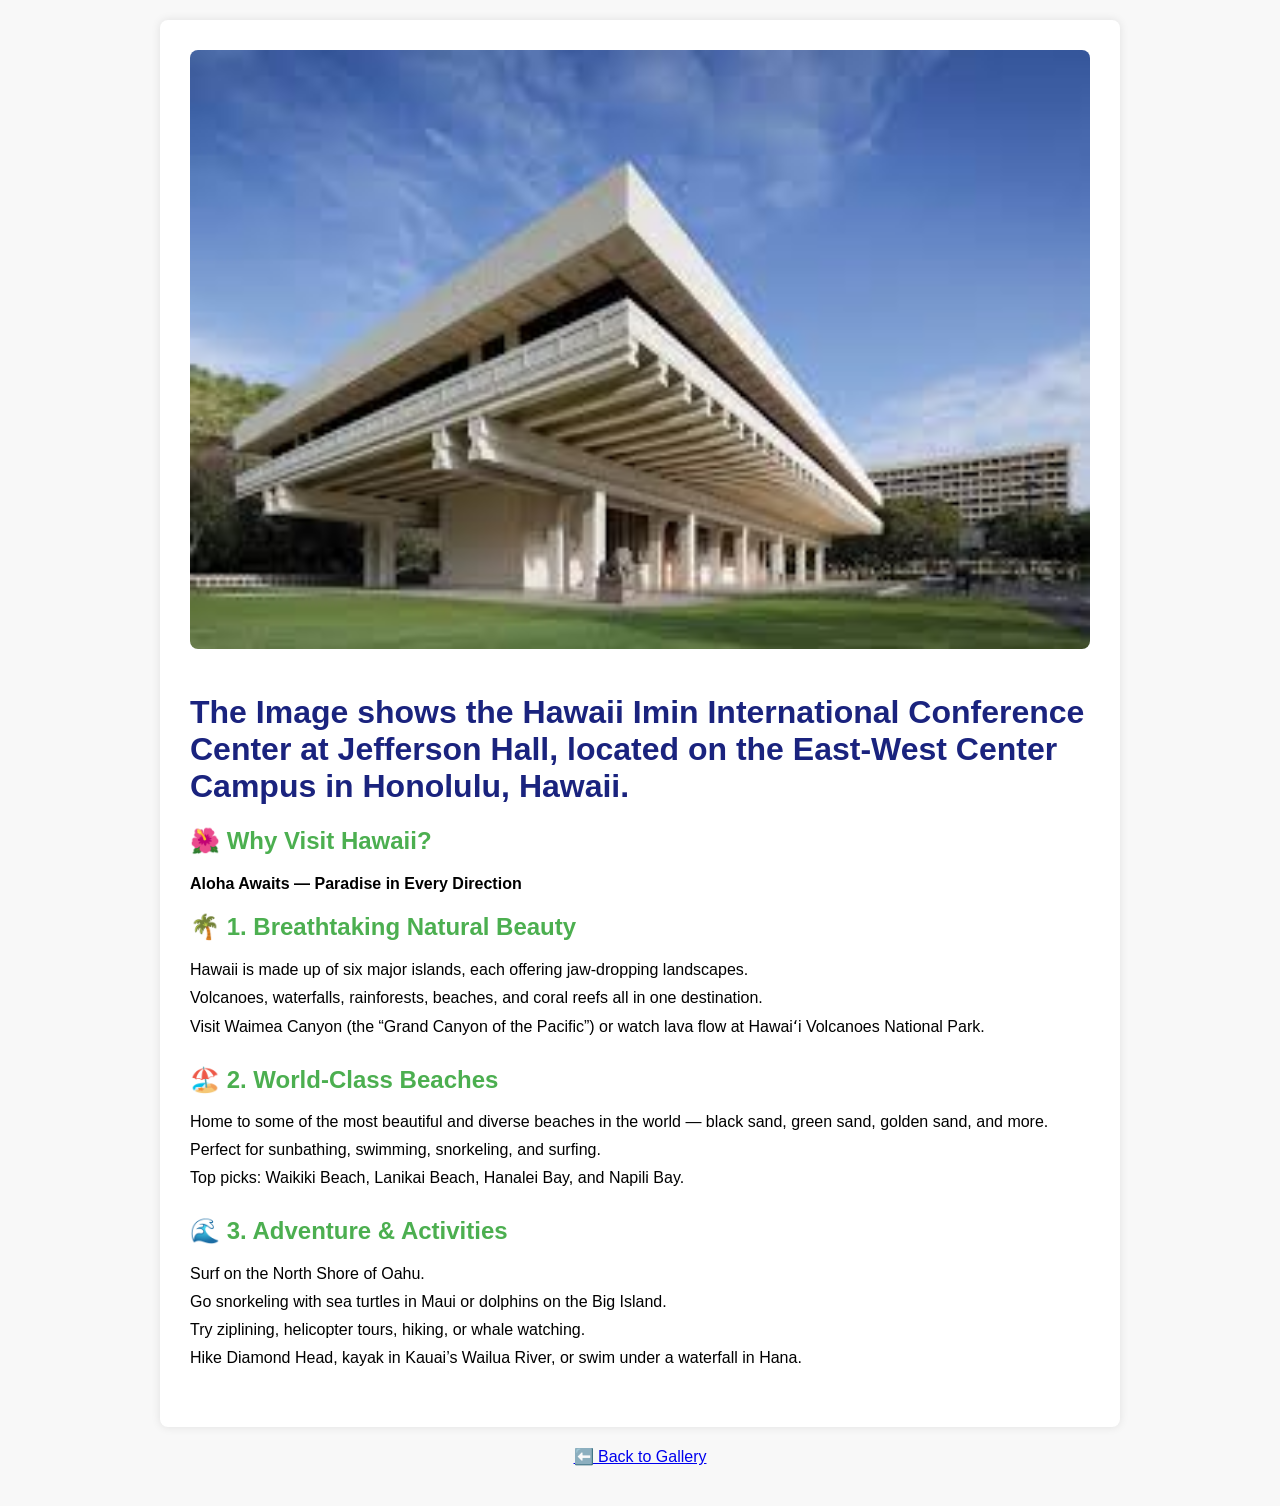
<file: hawaii-form.html>
<!DOCTYPE html>
<html lang="en">
<head>
    <meta charset="UTF-8">
    <title>Hawaii Imin Conference Center</title>
    <style>
        body {
            font-family: Arial, sans-serif;
            background: #f8f8f8;
            margin: 0;
            padding: 20px;
        }
        .container {
            background: white;
            padding: 30px;
            max-width: 900px;
            margin: 0 auto;
            border-radius: 8px;
            box-shadow: 0 0 10px rgba(0,0,0,0.1);
        }
        img {
            width: 100%;
            border-radius: 8px;
            margin-bottom: 20px;
        }
        h1 {
            color: #1a237e;
        }
        h2 {
            color: #4caf50;
        }
        ul {
            list-style-type: none;
            padding-left: 0;
        }
        li {
            margin-bottom: 10px;
        }
        .section {
            margin-bottom: 30px;
        }
    </style>
</head>
<body>
    <div class="container">
        <img src="images/travel-3.jpeg" alt="Hawaii Imin International Conference Center">
        <h1>The Image shows the Hawaii Imin International Conference Center at Jefferson Hall, located on the East-West Center Campus in Honolulu, Hawaii.</h1>

        <h2>🌺 Why Visit Hawaii?</h2>
        <p><strong>Aloha Awaits — Paradise in Every Direction</strong></p>

        <div class="section">
            <h2>🌴 1. Breathtaking Natural Beauty</h2>
            <ul>
                <li>Hawaii is made up of six major islands, each offering jaw-dropping landscapes.</li>
                <li>Volcanoes, waterfalls, rainforests, beaches, and coral reefs all in one destination.</li>
                <li>Visit Waimea Canyon (the “Grand Canyon of the Pacific”) or watch lava flow at Hawaiʻi Volcanoes National Park.</li>
            </ul>
        </div>

        <div class="section">
            <h2>🏖️ 2. World-Class Beaches</h2>
            <ul>
                <li>Home to some of the most beautiful and diverse beaches in the world — black sand, green sand, golden sand, and more.</li>
                <li>Perfect for sunbathing, swimming, snorkeling, and surfing.</li>
                <li>Top picks: Waikiki Beach, Lanikai Beach, Hanalei Bay, and Napili Bay.</li>
            </ul>
        </div>

        <div class="section">
            <h2>🌊 3. Adventure & Activities</h2>
            <ul>
                <li>Surf on the North Shore of Oahu.</li>
                <li>Go snorkeling with sea turtles in Maui or dolphins on the Big Island.</li>
                <li>Try ziplining, helicopter tours, hiking, or whale watching.</li>
                <li>Hike Diamond Head, kayak in Kauai’s Wailua River, or swim under a waterfall in Hana.</li>
            </ul>
        </div>
    </div>
    <div style="text-align:center; margin: 20px;">
    <a href="index.html#gallery" class="btn">⬅️ Back to Gallery</a>
  </div>

</body>
</html>
</file>
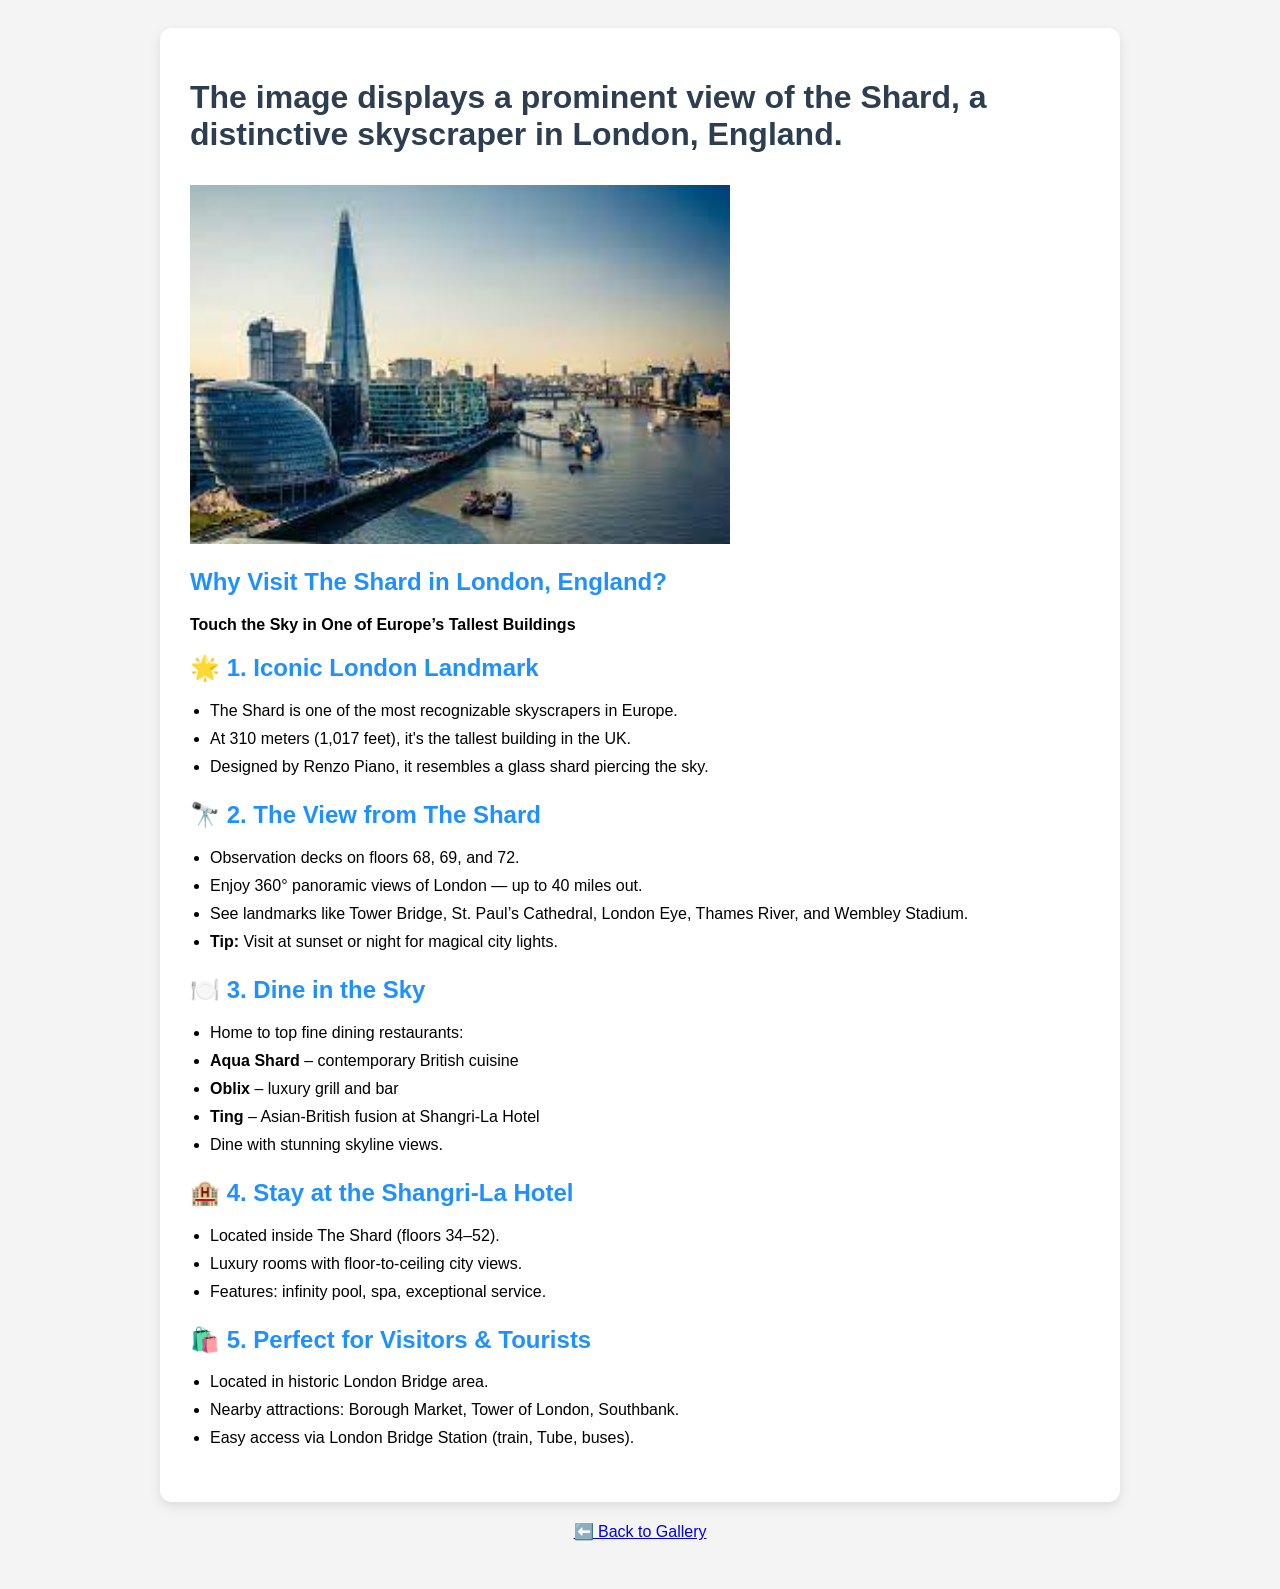
<file: london-form.html>
<!DOCTYPE html>
<html lang="en">
<head>
  <meta charset="UTF-8">
  <title>The Shard - London Travel Info</title>
  <style>
    body {
      font-family: Arial, sans-serif;
      background: #f4f4f4;
      padding: 20px;
    }
    .container {
      background-color: #fff;
      max-width: 900px;
      margin: auto;
      padding: 30px;
      border-radius: 12px;
      box-shadow: 0 4px 12px rgba(0,0,0,0.1);
    }
    
    h1 {
      color: #2c3e50;
    }
    h2 {
      color: #1e90ff;
    }
    ul {
      padding-left: 20px;
    }
    ul li {
      margin-bottom: 10px;
    }
    .section {
      margin-bottom: 25px;
    }
  </style>
</head>
<body>
  <div class="container">
   

    <h1>The image displays a prominent view of the Shard, a distinctive skyscraper in London, England.</h1>
      <img src="images/travel-6.jpeg" style="width:60%; max-height:500px; object-fit:cover; margin-top:10px;">
  
    <h2>Why Visit The Shard in London, England?</h2>
    <p><strong>Touch the Sky in One of Europe’s Tallest Buildings</strong></p>

    <div class="section">
      <h2>🌟 1. Iconic London Landmark</h2>
      <ul>
        <li>The Shard is one of the most recognizable skyscrapers in Europe.</li>
        <li>At 310 meters (1,017 feet), it's the tallest building in the UK.</li>
        <li>Designed by Renzo Piano, it resembles a glass shard piercing the sky.</li>
      </ul>
    </div>

    <div class="section">
      <h2>🔭 2. The View from The Shard</h2>
      <ul>
        <li>Observation decks on floors 68, 69, and 72.</li>
        <li>Enjoy 360° panoramic views of London — up to 40 miles out.</li>
        <li>See landmarks like Tower Bridge, St. Paul’s Cathedral, London Eye, Thames River, and Wembley Stadium.</li>
        <li><strong>Tip:</strong> Visit at sunset or night for magical city lights.</li>
      </ul>
    </div>

    <div class="section">
      <h2>🍽️ 3. Dine in the Sky</h2>
      <ul>
        <li>Home to top fine dining restaurants:</li>
        <li><strong>Aqua Shard</strong> – contemporary British cuisine</li>
        <li><strong>Oblix</strong> – luxury grill and bar</li>
        <li><strong>Ting</strong> – Asian-British fusion at Shangri-La Hotel</li>
        <li>Dine with stunning skyline views.</li>
      </ul>
    </div>

    <div class="section">
      <h2>🏨 4. Stay at the Shangri-La Hotel</h2>
      <ul>
        <li>Located inside The Shard (floors 34–52).</li>
        <li>Luxury rooms with floor-to-ceiling city views.</li>
        <li>Features: infinity pool, spa, exceptional service.</li>
      </ul>
    </div>

    <div class="section">
      <h2>🛍️ 5. Perfect for Visitors & Tourists</h2>
      <ul>
        <li>Located in historic London Bridge area.</li>
        <li>Nearby attractions: Borough Market, Tower of London, Southbank.</li>
        <li>Easy access via London Bridge Station (train, Tube, buses).</li>
      </ul>
    </div>
  </div>
  <div style="text-align:center; margin: 20px;">
    <a href="index.html#gallery" class="btn">⬅️ Back to Gallery</a>
  </div>
</body>
</html>
</file>
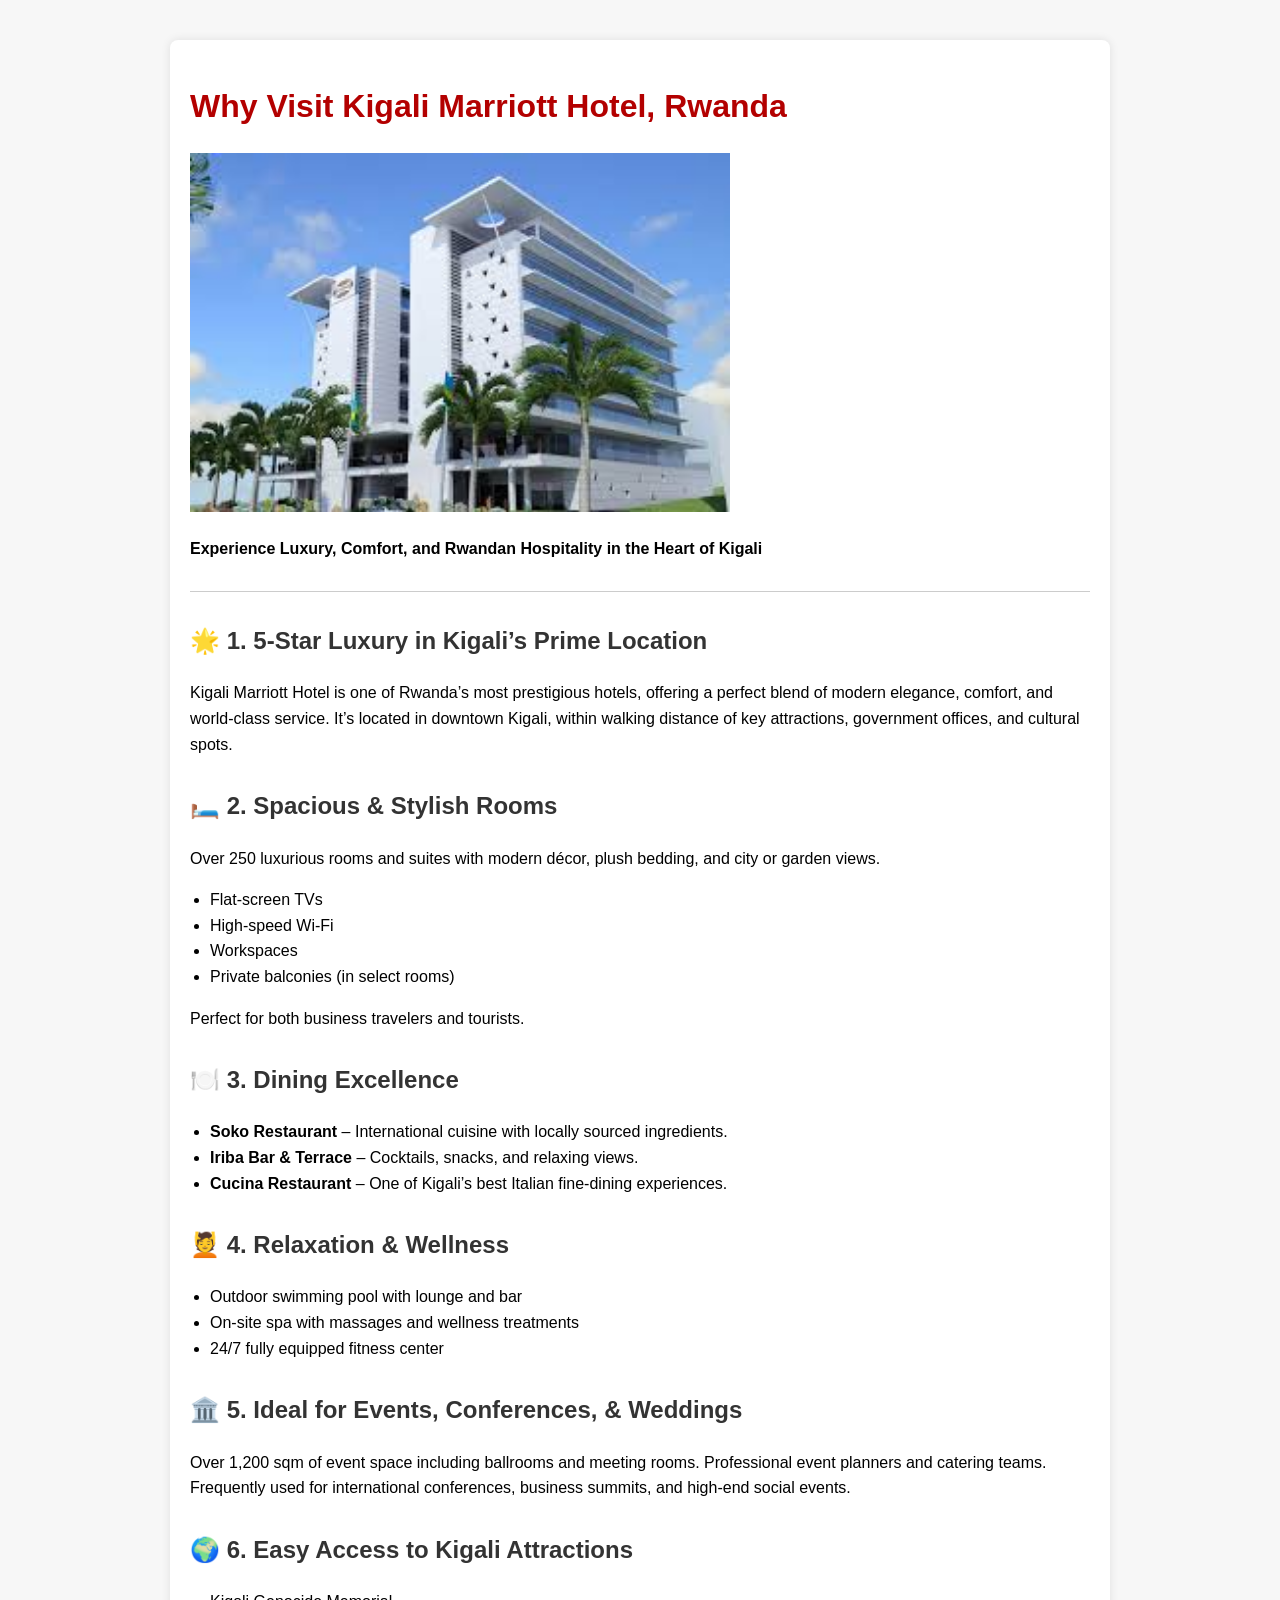
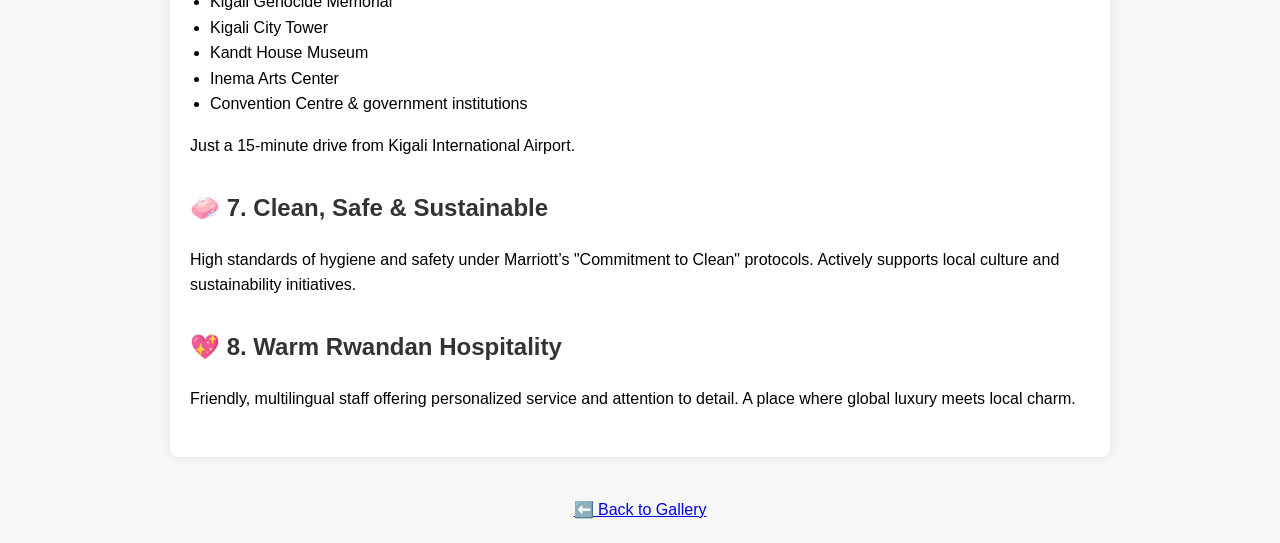
<file: marriott-details.html>
<!DOCTYPE html>
<html lang="en">
<head>
  <meta charset="UTF-8">
  <title>Kigali Marriott Hotel - Visit Details</title>
  <meta name="viewport" content="width=device-width, initial-scale=1.0">
  <style>
    body {
      font-family: Arial, sans-serif;
      margin: 0;
      padding: 0;
      background-color: #f7f7f7;
      line-height: 1.6;
    }
    .container {
      max-width: 900px;
      margin: 40px auto;
      padding: 20px;
      background: #fff;
      box-shadow: 0 0 10px rgba(0,0,0,0.1);
      border-radius: 8px;
    }
    
    h1 {
      color: #b30000;
      margin-bottom: 10px;
    }
    h2 {
      margin-top: 30px;
      color: #333;
    }
    .section {
      margin-bottom: 25px;
    }
    ul {
      padding-left: 20px;
    }
    .icon {
      font-size: 18px;
      margin-right: 8px;
    }
    hr {
      margin: 30px 0;
      border: none;
      border-top: 1px solid #ccc;
    }
  </style>
</head>
<body>
  <div class="container">
   
    <h1>Why Visit Kigali Marriott Hotel, Rwanda</h1>
    <img src="images/travel-7.jpeg" alt="Radisson Blu Hotel" style="width:60%; max-height:500px; object-fit:cover; margin-top:10px;">
  
    <p><strong>Experience Luxury, Comfort, and Rwandan Hospitality in the Heart of Kigali</strong></p>

    <hr>

    <div class="section">
      <h2>🌟 1. 5-Star Luxury in Kigali’s Prime Location</h2>
      <p>
        Kigali Marriott Hotel is one of Rwanda’s most prestigious hotels, offering a perfect blend of modern elegance, comfort, and world-class service. It’s located in downtown Kigali, within walking distance of key attractions, government offices, and cultural spots.
      </p>
    </div>

    <div class="section">
      <h2>🛏️ 2. Spacious & Stylish Rooms</h2>
      <p>
        Over 250 luxurious rooms and suites with modern décor, plush bedding, and city or garden views.
      </p>
      <ul>
        <li>Flat-screen TVs</li>
        <li>High-speed Wi-Fi</li>
        <li>Workspaces</li>
        <li>Private balconies (in select rooms)</li>
      </ul>
      <p>Perfect for both business travelers and tourists.</p>
    </div>

    <div class="section">
      <h2>🍽️ 3. Dining Excellence</h2>
      <ul>
        <li><strong>Soko Restaurant</strong> – International cuisine with locally sourced ingredients.</li>
        <li><strong>Iriba Bar & Terrace</strong> – Cocktails, snacks, and relaxing views.</li>
        <li><strong>Cucina Restaurant</strong> – One of Kigali’s best Italian fine-dining experiences.</li>
      </ul>
    </div>

    <div class="section">
      <h2>💆 4. Relaxation & Wellness</h2>
      <ul>
        <li>Outdoor swimming pool with lounge and bar</li>
        <li>On-site spa with massages and wellness treatments</li>
        <li>24/7 fully equipped fitness center</li>
      </ul>
    </div>

    <div class="section">
      <h2>🏛️ 5. Ideal for Events, Conferences, & Weddings</h2>
      <p>
        Over 1,200 sqm of event space including ballrooms and meeting rooms. Professional event planners and catering teams. Frequently used for international conferences, business summits, and high-end social events.
      </p>
    </div>

    <div class="section">
      <h2>🌍 6. Easy Access to Kigali Attractions</h2>
      <ul>
        <li>Kigali Genocide Memorial</li>
        <li>Kigali City Tower</li>
        <li>Kandt House Museum</li>
        <li>Inema Arts Center</li>
        <li>Convention Centre & government institutions</li>
      </ul>
      <p>Just a 15-minute drive from Kigali International Airport.</p>
    </div>

    <div class="section">
      <h2>🧼 7. Clean, Safe & Sustainable</h2>
      <p>
        High standards of hygiene and safety under Marriott’s "Commitment to Clean" protocols. Actively supports local culture and sustainability initiatives.
      </p>
    </div>

    <div class="section">
      <h2>💖 8. Warm Rwandan Hospitality</h2>
      <p>
        Friendly, multilingual staff offering personalized service and attention to detail. A place where global luxury meets local charm.
      </p>
    </div>
  </div>
  <div style="text-align:center; margin: 20px;">
    <a href="index.html#gallery" class="btn">⬅️ Back to Gallery</a>
  </div>

</body>
</html>
</file>
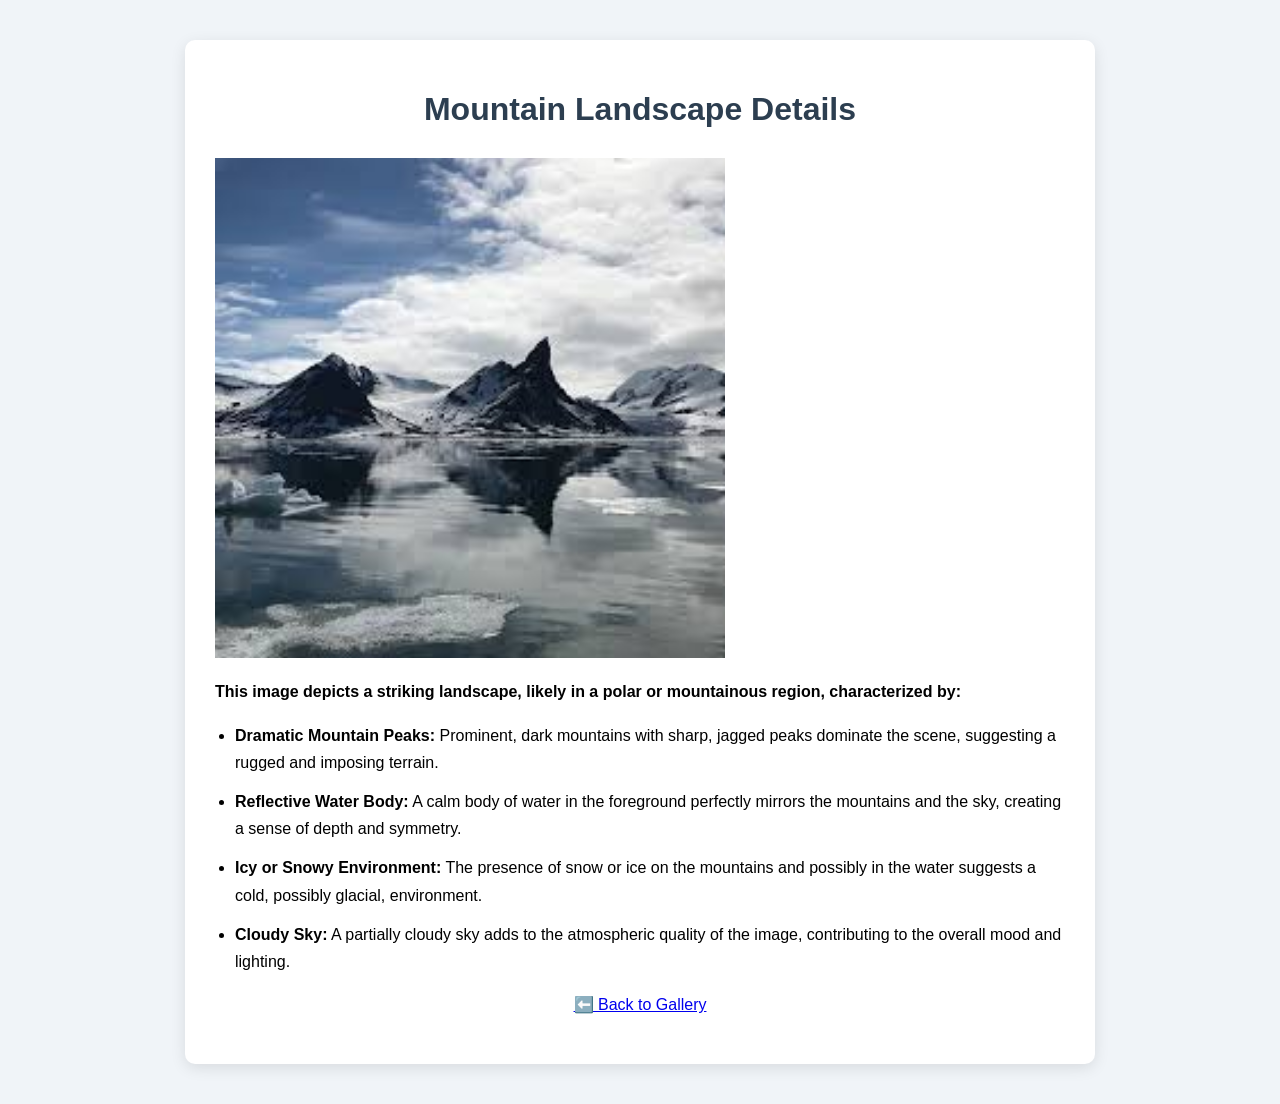
<file: mountain-landscape-form.html>
<!DOCTYPE html>
<html lang="en">
<head>
  <meta charset="UTF-8">
  <title>Mountain Landscape Details</title>
  <meta name="viewport" content="width=device-width, initial-scale=1.0">
  <style>
    body {
      font-family: 'Segoe UI', Tahoma, Geneva, Verdana, sans-serif;
      background: #f0f4f8;
      margin: 0;
      padding: 0;
    }
    .container {
      max-width: 850px;
      margin: 40px auto;
      background: white;
      padding: 30px;
      border-radius: 10px;
      box-shadow: 0 4px 15px rgba(0,0,0,0.1);
    }
    h1 {
      color: #2c3e50;
      margin-bottom: 20px;
      text-align: center;
    }
    .description {
      line-height: 1.7;
    }
    ul {
      margin-top: 15px;
      padding-left: 20px;
    }
    li {
      margin-bottom: 12px;
    }
    
    .back-btn {
      display: inline-block;
      padding: 10px 20px;
      background-color: #34495e;
      color: white;
      text-decoration: none;
      border-radius: 5px;
      margin-top: 25px;
    }
    .back-btn:hover {
      background-color: #2c3e50;
    }
  </style>
</head>
<body>
  <div class="container">
    <h1>Mountain Landscape Details</h1>

    <img src="images/travel-8.jpeg"  style="width:60%; max-height:500px; object-fit:cover; margin-top:10px;">
        
    <div class="description">
      <p><strong>This image depicts a striking landscape, likely in a polar or mountainous region, characterized by:</strong></p>
      <ul>
        <li><strong>Dramatic Mountain Peaks:</strong> Prominent, dark mountains with sharp, jagged peaks dominate the scene, suggesting a rugged and imposing terrain.</li>
        <li><strong>Reflective Water Body:</strong> A calm body of water in the foreground perfectly mirrors the mountains and the sky, creating a sense of depth and symmetry.</li>
        <li><strong>Icy or Snowy Environment:</strong> The presence of snow or ice on the mountains and possibly in the water suggests a cold, possibly glacial, environment.</li>
        <li><strong>Cloudy Sky:</strong> A partially cloudy sky adds to the atmospheric quality of the image, contributing to the overall mood and lighting.</li>
      </ul>
    </div>

      <div style="text-align:center; margin: 20px;">
    <a href="index.html#gallery" class="btn">⬅️ Back to Gallery</a>
  </div>
  </div>
</body>
</html>
</file>
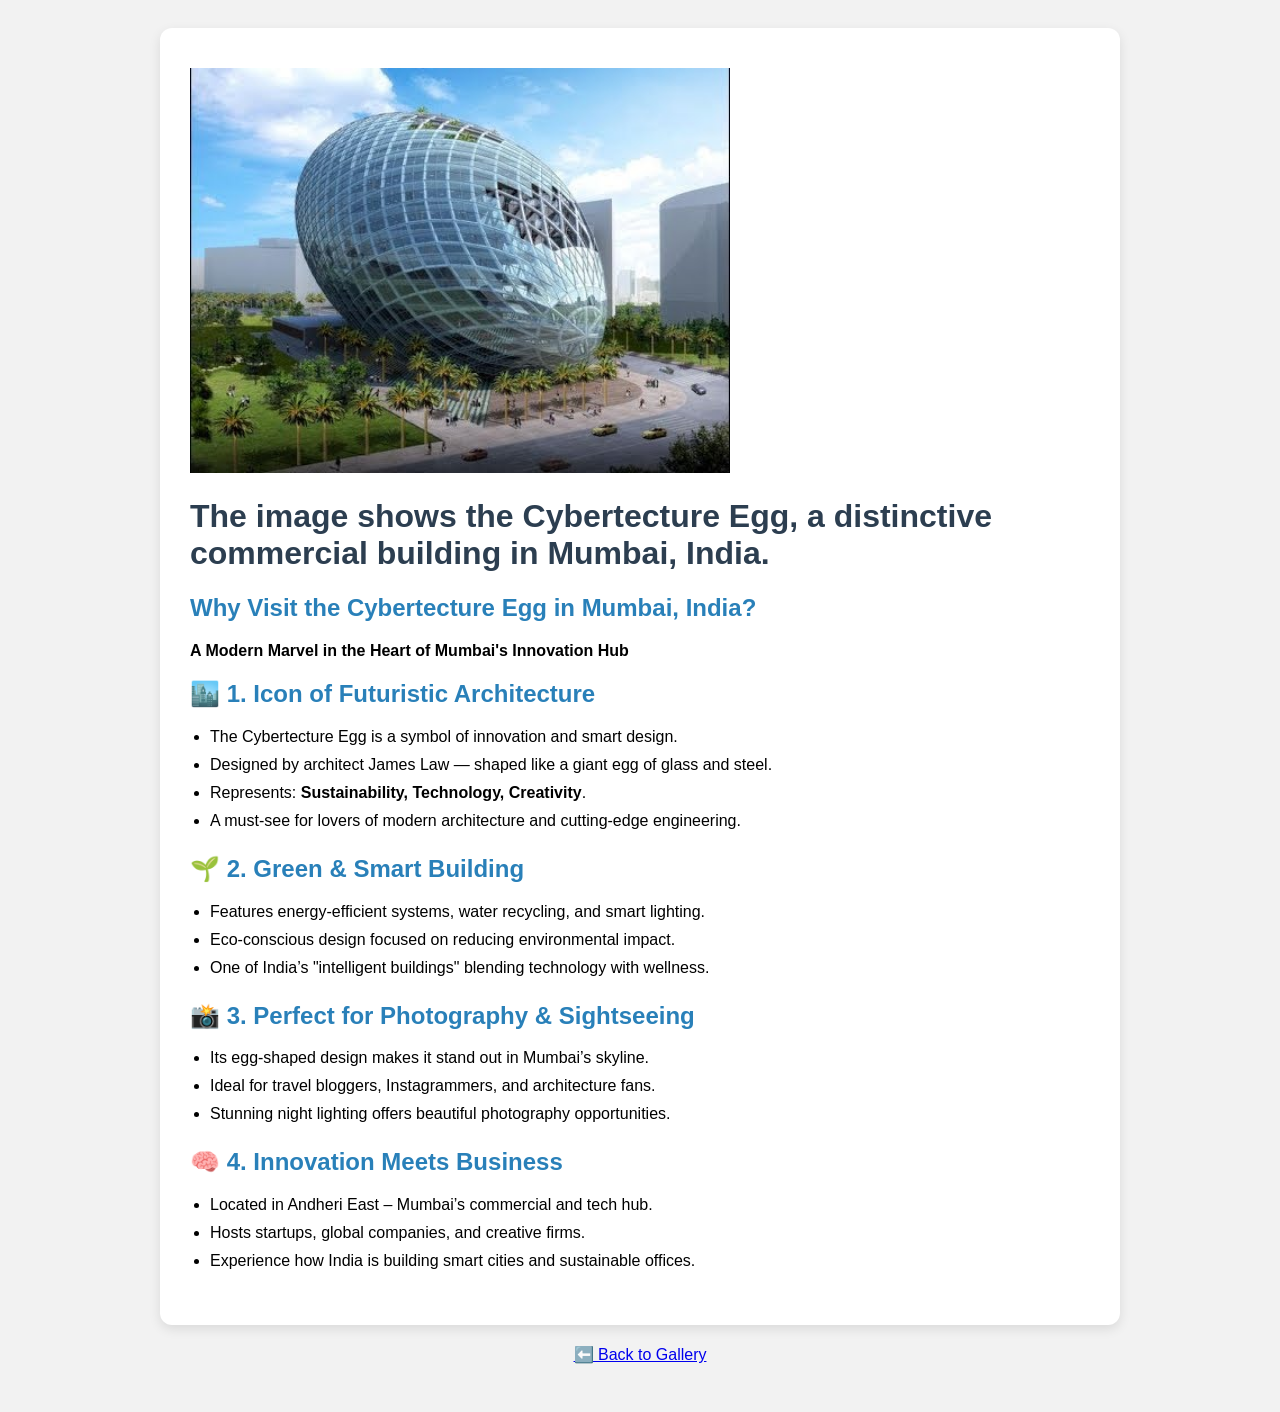
<file: mumbai-form.html>
<!DOCTYPE html>
<html lang="en">
<head>
    <meta charset="UTF-8">
    <title>Cybertecture Egg - Mumbai Travel Info</title>
    <style>
        body {
            font-family: Arial, sans-serif;
            background: #f2f2f2;
            padding: 20px;
        }
        .container {
            background-color: #fff;
            max-width: 900px;
            margin: auto;
            padding: 30px;
            border-radius: 12px;
            box-shadow: 0 4px 12px rgba(0,0,0,0.1);
        }
        
        h1 {
            color: #2c3e50;
        }
        h2 {
            color: #2980b9;
        }
        ul {
            padding-left: 20px;
        }
        ul li {
            margin-bottom: 10px;
        }
        .section {
            margin-bottom: 25px;
        }
    </style>
</head>
<body>
    <div class="container">
          <img src="images/travel-5.jpeg" style="width:60%; max-height:500px; object-fit:cover; margin-top:10px;">
  

        <h1>The image shows the Cybertecture Egg, a distinctive commercial building in Mumbai, India.</h1>

        <h2>Why Visit the Cybertecture Egg in Mumbai, India?</h2>
        <p><strong>A Modern Marvel in the Heart of Mumbai's Innovation Hub</strong></p>

        <div class="section">
            <h2>🏙️ 1. Icon of Futuristic Architecture</h2>
            <ul>
                <li>The Cybertecture Egg is a symbol of innovation and smart design.</li>
                <li>Designed by architect James Law — shaped like a giant egg of glass and steel.</li>
                <li>Represents: <strong>Sustainability, Technology, Creativity</strong>.</li>
                <li>A must-see for lovers of modern architecture and cutting-edge engineering.</li>
            </ul>
        </div>

        <div class="section">
            <h2>🌱 2. Green & Smart Building</h2>
            <ul>
                <li>Features energy-efficient systems, water recycling, and smart lighting.</li>
                <li>Eco-conscious design focused on reducing environmental impact.</li>
                <li>One of India’s "intelligent buildings" blending technology with wellness.</li>
            </ul>
        </div>

        <div class="section">
            <h2>📸 3. Perfect for Photography & Sightseeing</h2>
            <ul>
                <li>Its egg-shaped design makes it stand out in Mumbai’s skyline.</li>
                <li>Ideal for travel bloggers, Instagrammers, and architecture fans.</li>
                <li>Stunning night lighting offers beautiful photography opportunities.</li>
            </ul>
        </div>

        <div class="section">
            <h2>🧠 4. Innovation Meets Business</h2>
            <ul>
                <li>Located in Andheri East – Mumbai’s commercial and tech hub.</li>
                <li>Hosts startups, global companies, and creative firms.</li>
                <li>Experience how India is building smart cities and sustainable offices.</li>
            </ul>
        </div>
    </div>
    <div style="text-align:center; margin: 20px;">
    <a href="index.html#gallery" class="btn">⬅️ Back to Gallery</a>
  </div>
</body>
</html>
</file>
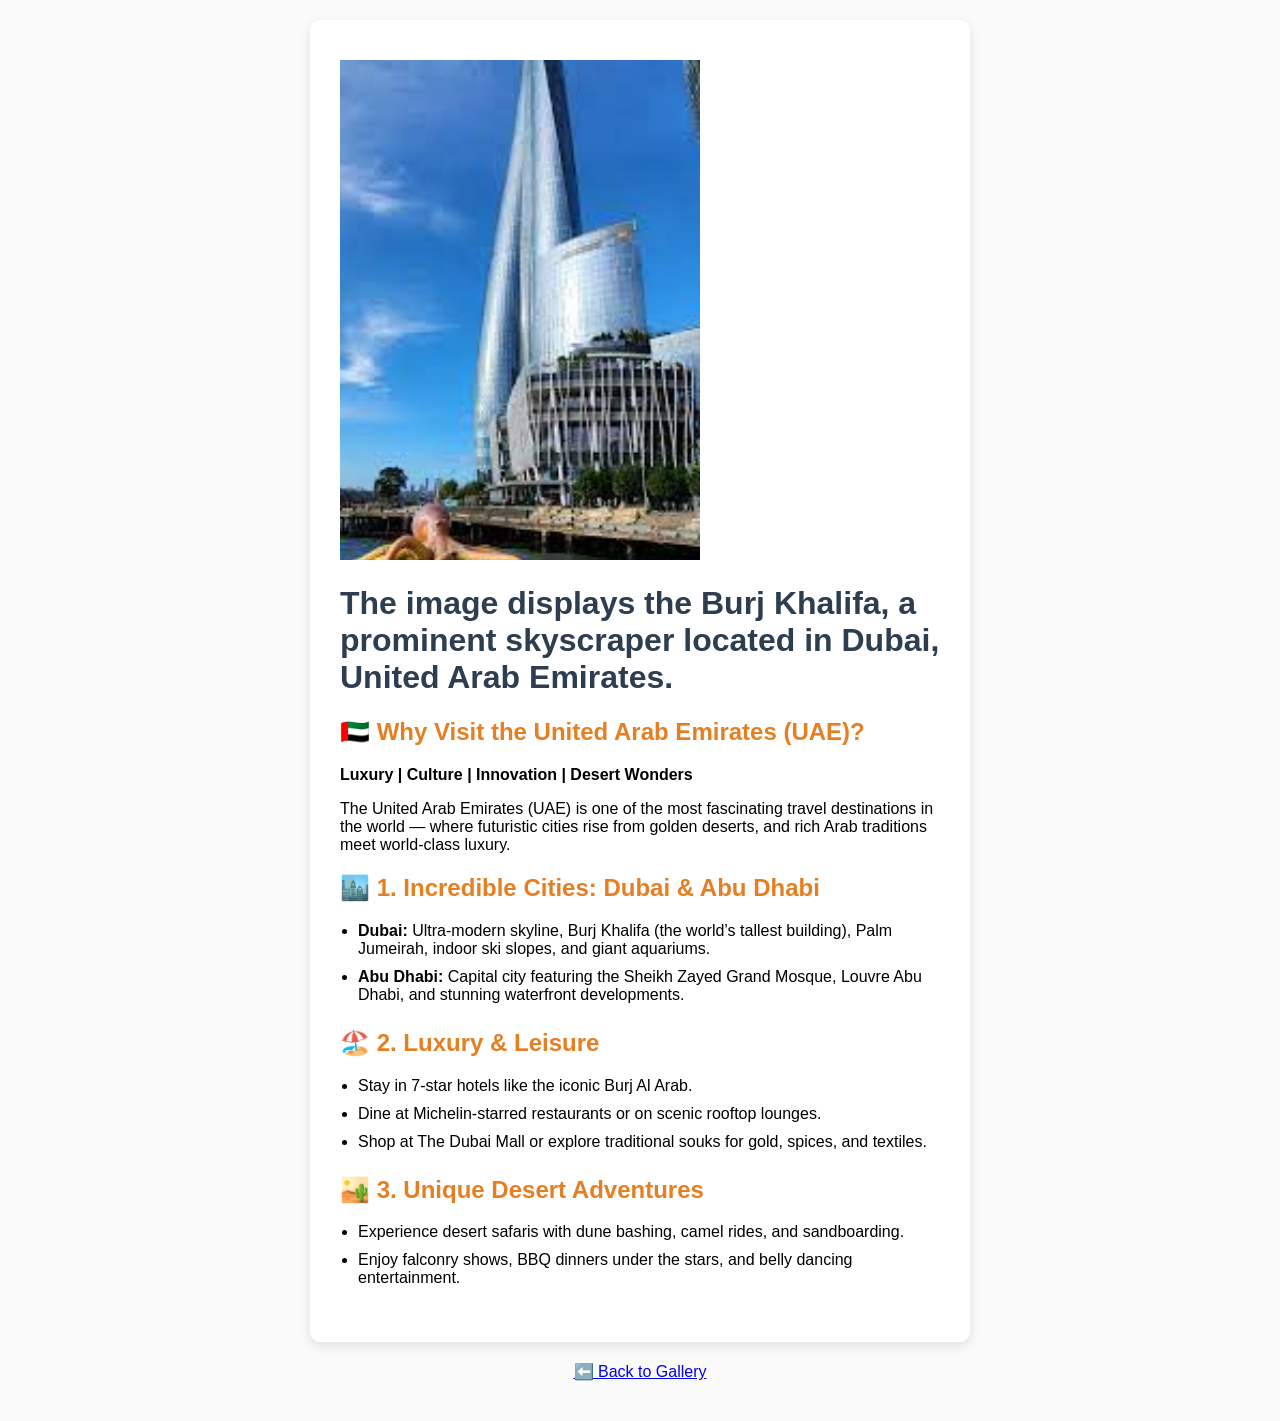
<file: uae-form.html>
<!DOCTYPE html>
<html lang="en">
<head>
    <meta charset="UTF-8">
    <title>Burj Khalifa - UAE Travel Info</title>
    <style>
        body {
            font-family: Arial, sans-serif;
            background: #fafafa;
            margin: 0;
            padding: 20px;
        }
        .container {
            background-color: #fff;
            max-width: 600px;
            margin: auto;
            padding: 30px;
            border-radius: 10px;
            box-shadow: 0 4px 12px rgba(0,0,0,0.1);
        }
       
        h1 {
            color: #2c3e50;
        }
        h2 {
            color: #e67e22;
        }
        ul {
            padding-left: 18px;
        }
        ul li {
            margin-bottom: 10px;
        }
        .section {
            margin-bottom: 25px;
        }
    </style>
</head>
<body>
    <div class="container">
        <img src="images/travel-4.jpeg" alt="Burj Khalifa, Dubai" style="width:60%; max-height:500px; object-fit:cover; margin-top:10px;">
        
        <h1>The image displays the Burj Khalifa, a prominent skyscraper located in Dubai, United Arab Emirates.</h1>

        <h2>🇦🇪 Why Visit the United Arab Emirates (UAE)?</h2>
        <p><strong>Luxury | Culture | Innovation | Desert Wonders</strong></p>
        <p>The United Arab Emirates (UAE) is one of the most fascinating travel destinations in the world — where futuristic cities rise from golden deserts, and rich Arab traditions meet world-class luxury.</p>

        <div class="section">
            <h2>🏙️ 1. Incredible Cities: Dubai & Abu Dhabi</h2>
            <ul>
                <li><strong>Dubai:</strong> Ultra-modern skyline, Burj Khalifa (the world’s tallest building), Palm Jumeirah, indoor ski slopes, and giant aquariums.</li>
                <li><strong>Abu Dhabi:</strong> Capital city featuring the Sheikh Zayed Grand Mosque, Louvre Abu Dhabi, and stunning waterfront developments.</li>
            </ul>
        </div>

        <div class="section">
            <h2>🏖️ 2. Luxury & Leisure</h2>
            <ul>
                <li>Stay in 7-star hotels like the iconic Burj Al Arab.</li>
                <li>Dine at Michelin-starred restaurants or on scenic rooftop lounges.</li>
                <li>Shop at The Dubai Mall or explore traditional souks for gold, spices, and textiles.</li>
            </ul>
        </div>

        <div class="section">
            <h2>🏜️ 3. Unique Desert Adventures</h2>
            <ul>
                <li>Experience desert safaris with dune bashing, camel rides, and sandboarding.</li>
                <li>Enjoy falconry shows, BBQ dinners under the stars, and belly dancing entertainment.</li>
            </ul>
        </div>
    </div>
      <div style="text-align:center; margin: 20px;">
    <a href="index.html#gallery" class="btn">⬅️ Back to Gallery</a>
  </div>

</body>
</html>
</file>
